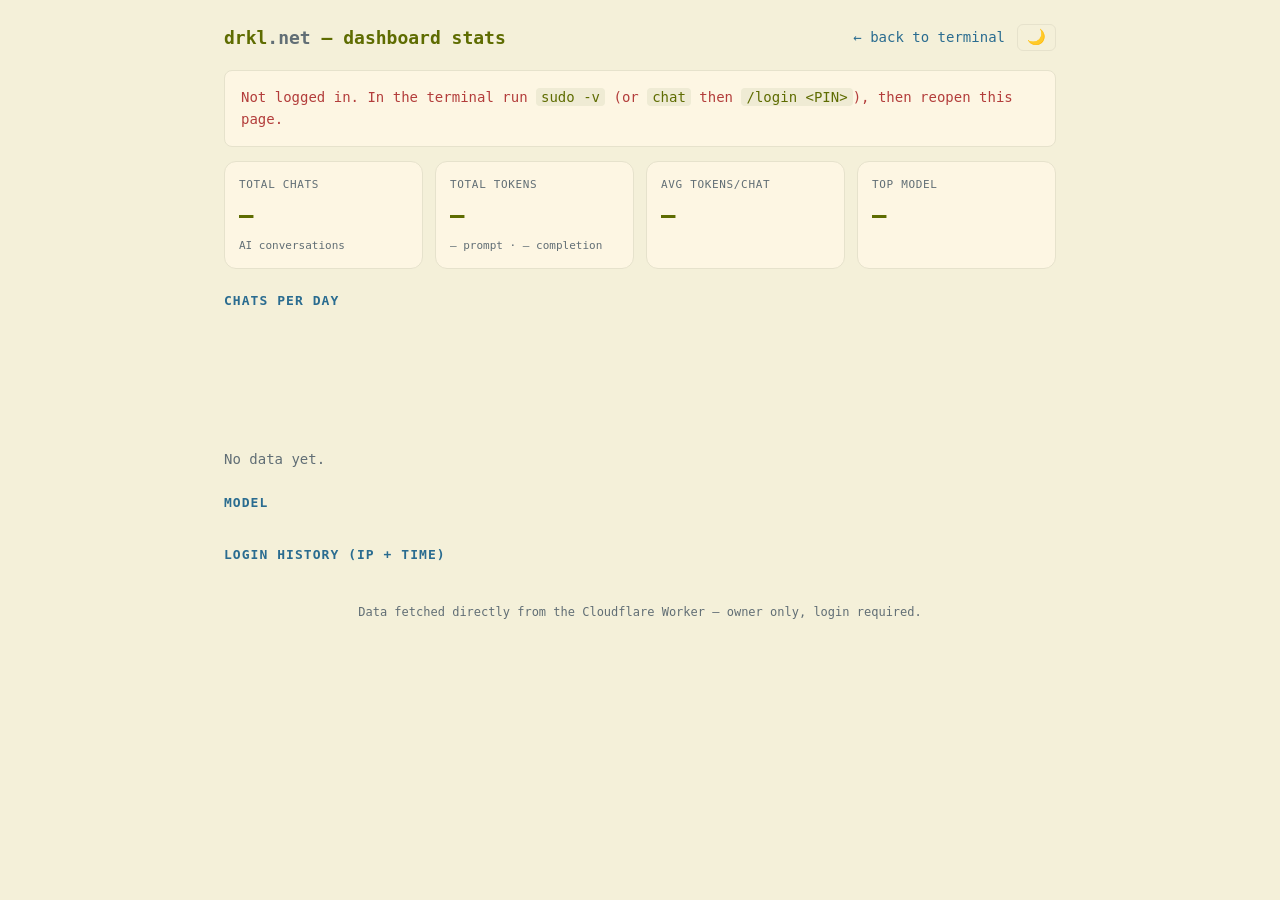
<file: stats.html>
<!DOCTYPE html>
<html lang="en" data-theme="dark">
<head>
<meta charset="UTF-8">
<meta name="viewport" content="width=device-width, initial-scale=1.0">
<title>drkl — stats</title>
<meta name="theme-color" content="#232a2e">
<link rel="icon" href="data:image/svg+xml,%3Csvg xmlns='http://www.w3.org/2000/svg' viewBox='0 0 100 100'%3E%3Crect width='100' height='100' rx='16' fill='%23232a2e'/%3E%3Cpath d='M60 8 28 55h19l-7 37 32-50H53z' fill='%23a7c080'/%3E%3C/svg%3E">
<script>
(function(){try{var t=localStorage.getItem('drkl_theme');if(!['dark','light','gruvbox','gruvbox-light','catppuccin','catppuccin-latte'].includes(t)){t=(matchMedia('(prefers-color-scheme: light)').matches)?'light':'dark';}document.documentElement.setAttribute('data-theme',t);}catch(e){}})();
</script>
<link rel="stylesheet" href="theme-tokens.css?v=8">
<style>
*{box-sizing:border-box;margin:0;padding:0}
body{
  background:var(--page-bg,var(--bg));color:var(--text);
  font:14px/1.55 "Adwaita Mono","JetBrains Mono","Iosevka",ui-monospace,Menlo,Consolas,monospace;
  padding:24px;
  padding-left:max(24px,env(safe-area-inset-left));
  padding-right:max(24px,env(safe-area-inset-right));
  padding-bottom:max(24px,env(safe-area-inset-bottom));
  max-width:880px;margin:0 auto;
}
header{display:flex;align-items:center;justify-content:space-between;gap:12px;margin-bottom:18px;flex-wrap:wrap}
h1{font-size:18px;color:var(--green);font-weight:700}
h1 span{color:var(--muted)}
.theme-btn{
  background:none;border:1px solid var(--border);border-radius:6px;cursor:pointer;
  font:inherit;font-size:15px;line-height:1;color:var(--muted);
  padding:5px 9px;
  transition:color .15s,background .15s,border-color .15s;
}
.theme-btn:hover{background:var(--panel2);color:var(--blue)}
.theme-btn.switching{animation:spin .4s ease}
@keyframes spin{0%{transform:rotate(0)}50%{transform:rotate(180deg) scale(1.25)}100%{transform:rotate(360deg)}}
a.back{color:var(--blue);text-decoration:none;margin-left:auto}
a.back:hover{text-decoration:underline}
.grid{display:grid;grid-template-columns:repeat(auto-fit,minmax(150px,1fr));gap:12px;margin-bottom:22px}
.card{background:var(--panel);border:1px solid var(--border);border-radius:12px;padding:14px}
.card .k{color:var(--muted);font-size:11px;text-transform:uppercase;letter-spacing:.06em}
.card .v{font-size:24px;font-weight:700;color:var(--green);margin-top:4px;overflow-wrap:anywhere}
.card .s{font-size:11px;color:var(--muted);margin-top:2px}
h2{font-size:13px;color:var(--blue);text-transform:uppercase;letter-spacing:.08em;margin:22px 0 10px}
.bars{display:flex;align-items:flex-end;gap:4px;height:150px}
.bars .col{flex:1;display:flex;flex-direction:column;align-items:center;gap:6px;min-width:0}
.bars .fill{width:100%;background:var(--green);border-radius:3px 3px 0 0;min-height:2px}
.bars .lbl{font-size:10px;color:var(--muted);writing-mode:vertical-rl;transform:rotate(180deg);overflow:hidden;white-space:nowrap}
.empty{color:var(--muted)}
.tablewrap{overflow-x:auto;-webkit-overflow-scrolling:touch}
table{width:100%;border-collapse:collapse;font-size:13px}
th,td{text-align:left;padding:6px 8px;border-bottom:1px solid var(--border);white-space:nowrap}
th{color:var(--muted);font-weight:600;font-size:11px;text-transform:uppercase;letter-spacing:.05em}
.err{color:var(--red);background:var(--panel);border:1px solid var(--border);border-radius:8px;padding:16px;margin-bottom:14px}
.hint{color:var(--muted);font-size:12px;margin-top:8px}
code{background:var(--panel2);padding:1px 5px;border-radius:4px;color:var(--green)}
footer{margin-top:28px;color:var(--muted);font-size:12px;text-align:center}
@media (max-width:480px){
  body{padding:16px;padding-bottom:max(16px,env(safe-area-inset-bottom));font-size:13px}
  .grid{grid-template-columns:repeat(2,minmax(0,1fr));gap:8px}
  .card{padding:10px}
  .card .v{font-size:19px}
  th,td{padding:5px 6px;font-size:12px}
}
@media (prefers-reduced-motion:reduce){
  .theme-btn.switching{animation:none}
  *{transition:none !important}
}
</style>
</head>
<body>
<header>
  <h1>drkl<span>.net</span> — dashboard stats</h1>
  <a class="back" href="/">&larr; back to terminal</a>
  <button class="theme-btn" id="themeToggle" type="button" aria-label="Switch to light theme">☀️</button>
</header>

<div id="err" class="err" hidden></div>

<section class="grid">
  <div class="card"><div class="k">Total chats</div><div class="v" id="chats">—</div><div class="s">AI conversations</div></div>
  <div class="card"><div class="k">Total tokens</div><div class="v" id="tokens">—</div><div class="s"><span id="pt">—</span> prompt · <span id="ct">—</span> completion</div></div>
  <div class="card"><div class="k">Avg tokens/chat</div><div class="v" id="avg">—</div></div>
  <div class="card"><div class="k">Top model</div><div class="v" id="top">—</div><div class="s" id="topsub"></div></div>
</section>

<h2>Chats per day</h2>
<div id="byday" class="bars"><span class="empty">No data yet.</span></div>

<h2>Model</h2>
<div class="tablewrap"><table id="models"></table></div>

<h2>Login history (IP + time)</h2>
<div class="tablewrap"><table id="logins"></table></div>

<footer>Data fetched directly from the Cloudflare Worker — owner only, login required.</footer>

<script>
const WORKER_URL = 'https://groq-chat.tomx13.workers.dev';

function $(id){ return document.getElementById(id); }
function esc(s){ return String(s).replace(/&/g,'&amp;').replace(/</g,'&lt;').replace(/>/g,'&gt;'); }
function fmt(n){ return Number(n||0).toLocaleString('en-US'); }

async function main(){
  const token = sessionStorage.getItem('drkl_chat_token') || '';
  if (!token) return fail('Not logged in. In the terminal run <code>sudo -v</code> (or <code>chat</code> then <code>/login &lt;PIN&gt;</code>), then reopen this page.');
  let s;
  try {
    const res = await fetch(WORKER_URL + '/stats', { headers: { Authorization: 'Bearer ' + token } });
    if (res.status === 401) return fail('Login session expired or IP changed. Log in again in the terminal: <code>sudo -v</code> (or <code>chat</code> → <code>/login &lt;PIN&gt;</code>).');
    if (!res.ok) return fail('Failed to fetch stats (HTTP ' + res.status + ').');
    s = await res.json();
  } catch (e) {
    return fail('Cannot reach worker: ' + esc(e.message));
  }

  $('chats').textContent = fmt(s.totalChats);
  $('tokens').textContent = fmt(s.totalTokens);
  $('pt').textContent = fmt(s.promptTokens);
  $('ct').textContent = fmt(s.completionTokens);
  $('avg').textContent = fmt(s.avgTokensPerChat);

  const byDay = (s.byDay || []).slice(0, 14);
  const box = $('byday');
  box.innerHTML = '';
  if (!byDay.length) { box.innerHTML = '<span class="empty">No data yet.</span>'; }
  else {
    const max = Math.max(...byDay.map(d => d.chats), 1);
    byDay.forEach(d => {
      const col = document.createElement('div');
      col.className = 'col';
      const fill = document.createElement('div');
      fill.className = 'fill';
      fill.style.height = Math.max(2, Math.round((d.chats / max) * 130)) + 'px';
      fill.title = d.chats + ' chats';
      const lbl = document.createElement('div');
      lbl.className = 'lbl';
      lbl.textContent = d.date.slice(5) + ' · ' + d.chats;
      col.appendChild(fill); col.appendChild(lbl);
      box.appendChild(col);
    });
  }

  const models = s.models || [];
  const mt = $('models');
  mt.innerHTML = models.length ? (
    '<tr><th>Model</th><th>Chats</th><th>Prompt</th><th>Completion</th></tr>' +
    models.map(m => `<tr><td>${esc(m.model)}</td><td>${fmt(m.count)}</td><td>${fmt(m.ptok)}</td><td>${fmt(m.ctok)}</td></tr>`).join('')
  ) : '<tr><td class="empty">No data yet.</td></tr>';

  if (models[0]) { $('top').textContent = models[0].model; $('topsub').textContent = models[0].count + ' chats'; }

  const logins = s.logins || [];
  const lt = $('logins');
  lt.innerHTML = logins.length ? (
    '<tr><th>IP</th><th>Country</th><th>Time (UTC)</th></tr>' +
    logins.map(l => `<tr><td>${esc(l.ip)}</td><td>${esc(l.country || '—')}</td><td>${esc(l.time)}</td></tr>`).join('')
  ) : '<tr><td class="empty">No logins recorded.</td></tr>';
}

function fail(msg){ const e=$('err'); e.innerHTML=msg; e.hidden=false; }
main();
</script>
<script type="module" src="theme.js?v=11"></script>
</body>
</html>
</file>
<file: theme-tokens.css>
/* ===========================
   drkl.net — shared theme tokens (Everforest)
   Loaded by index.html, stats.html and 404.html so all pages stay in sync.
   Palette from sainnhe's Everforest (medium background) on top of the
   Adwaita geometry. Dark uses the Everforest dark palette; light uses the
   cream Everforest light palette with slightly darkened accents so normal
   text keeps WCAG AA contrast.
   Token names (--blue, --green, …) are kept as terminal color roles so the
   renderer in index.js keeps working.
   =========================== */

/* --- Everforest dark (medium) --- */
[data-theme="dark"] {
  color-scheme: dark;
  --bg: #232a2e;        /* bg_dim */
  --panel: #2d353b;     /* bg0 */
  --panel2: #343f44;    /* bg1 */
  --border: #475258;    /* bg3 */
  --text: #d3c6aa;      /* fg */
  --muted: #a3afa6;     /* grey2, lifted for header contrast */

  /* Terminal color roles — Everforest palette */
  --blue: #7fbbb3;      /* accent: links, dirs, selection */
  --green: #a7c080;     /* prompt, success, “you” */
  --yellow: #dbbc7f;    /* warnings, headings, inline code */
  --red: #e67e80;
  --cyan: #83c092;
  --orange: #e69875;
  --purple: #d699b6;

  --selection: #425047; /* bg_green */
  --term-shadow: 0 0 0 1px rgba(0, 0, 0, 0.3), 0 14px 34px rgba(0, 0, 0, 0.35);
  --code-bg: #343f44;   /* bg1 */
  --page-bg: var(--bg);
}

/* --- Everforest light (medium) --- */
[data-theme="light"] {
  color-scheme: light;
  --bg: #f4f0d9;        /* bg1 */
  --panel: #fdf6e3;     /* bg0 */
  --panel2: #efebd4;    /* bg2 */
  --border: #e6e2cc;    /* bg3 */
  --text: #5c6a72;      /* fg */
  --muted: #616e75;

  /* Everforest light accents, darkened for readable body text */
  --blue: #2a6c90;
  --green: #5e6c01;
  --yellow: #845e00;
  --red: #b33d3b;
  --cyan: #247254;
  --orange: #9d5018;
  --purple: #9a4880;

  --selection: #f0f1d2; /* bg_green */
  --term-shadow: 0 0 0 1px rgba(92, 106, 114, 0.08), 0 10px 26px rgba(92, 106, 114, 0.14);
  --code-bg: #efebd4;   /* bg2 */
  --page-bg: var(--bg);
}

/* Gruvbox Dark (medium) */
[data-theme="gruvbox"] {
  color-scheme: dark;
  --bg: #282828;
  --panel: #3c3836;
  --panel2: #504945;
  --border: #665c54;
  --text: #ebdbb2;
  --muted: #bdae93;
  --blue: #83a598;
  --green: #b8bb26;
  --yellow: #fabd2f;
  --red: #fb4934;
  --cyan: #8ec07c;
  --orange: #fe8019;
  --purple: #d3869b;
  --selection: #504945;
  --term-shadow: 0 0 0 1px rgba(0,0,0,.3), 0 14px 34px rgba(0,0,0,.35);
  --code-bg: #504945;
  --page-bg: var(--bg);
}

/* Gruvbox Light (medium) */
[data-theme="gruvbox-light"] {
  color-scheme: light;
  --bg: #fbf1c7;
  --panel: #f2e5bc;
  --panel2: #ebdbb2;
  --border: #d5c4a1;
  --text: #3c3836;
  --muted: #665c54;
  --blue: #076678;
  --green: #79740e;
  --yellow: #b57614;
  --red: #9d0006;
  --cyan: #427b58;
  --orange: #af3a03;
  --purple: #8f3f71;
  --selection: #d5c4a1;
  --term-shadow: 0 0 0 1px rgba(60,56,54,.08), 0 10px 26px rgba(60,56,54,.14);
  --code-bg: #ebdbb2;
  --page-bg: var(--bg);
}

/* Catppuccin Mocha */
[data-theme="catppuccin"] {
  color-scheme: dark;
  --bg: #1e1e2e;
  --panel: #313244;
  --panel2: #45475a;
  --border: #585b70;
  --text: #cdd6f4;
  --muted: #a6adc8;
  --blue: #89b4fa;
  --green: #a6e3a1;
  --yellow: #f9e2af;
  --red: #f38ba8;
  --cyan: #94e2d5;
  --orange: #fab387;
  --purple: #cba6f7;
  --selection: #45475a;
  --term-shadow: 0 0 0 1px rgba(0,0,0,.3), 0 14px 34px rgba(0,0,0,.35);
  --code-bg: #45475a;
  --page-bg: var(--bg);
}

/* Catppuccin Latte */
[data-theme="catppuccin-latte"] {
  color-scheme: light;
  --bg: #eff1f5;
  --panel: #e6e9ef;
  --panel2: #ccd0da;
  --border: #bcc0cc;
  --text: #4c4f69;
  --muted: #6c6f85;
  --blue: #1e66f5;
  --green: #40a02b;
  --yellow: #df8e1d;
  --red: #d20f39;
  --cyan: #179299;
  --orange: #fe640b;
  --purple: #8839ef;
  --selection: #ccd0da;
  --term-shadow: 0 0 0 1px rgba(76,79,105,.08), 0 10px 26px rgba(76,79,105,.14);
  --code-bg: #ccd0da;
  --page-bg: var(--bg);
}

/* Fallback if data-theme never gets applied (e.g. scripts blocked) */
:root {
  color-scheme: dark;
}
</file>
